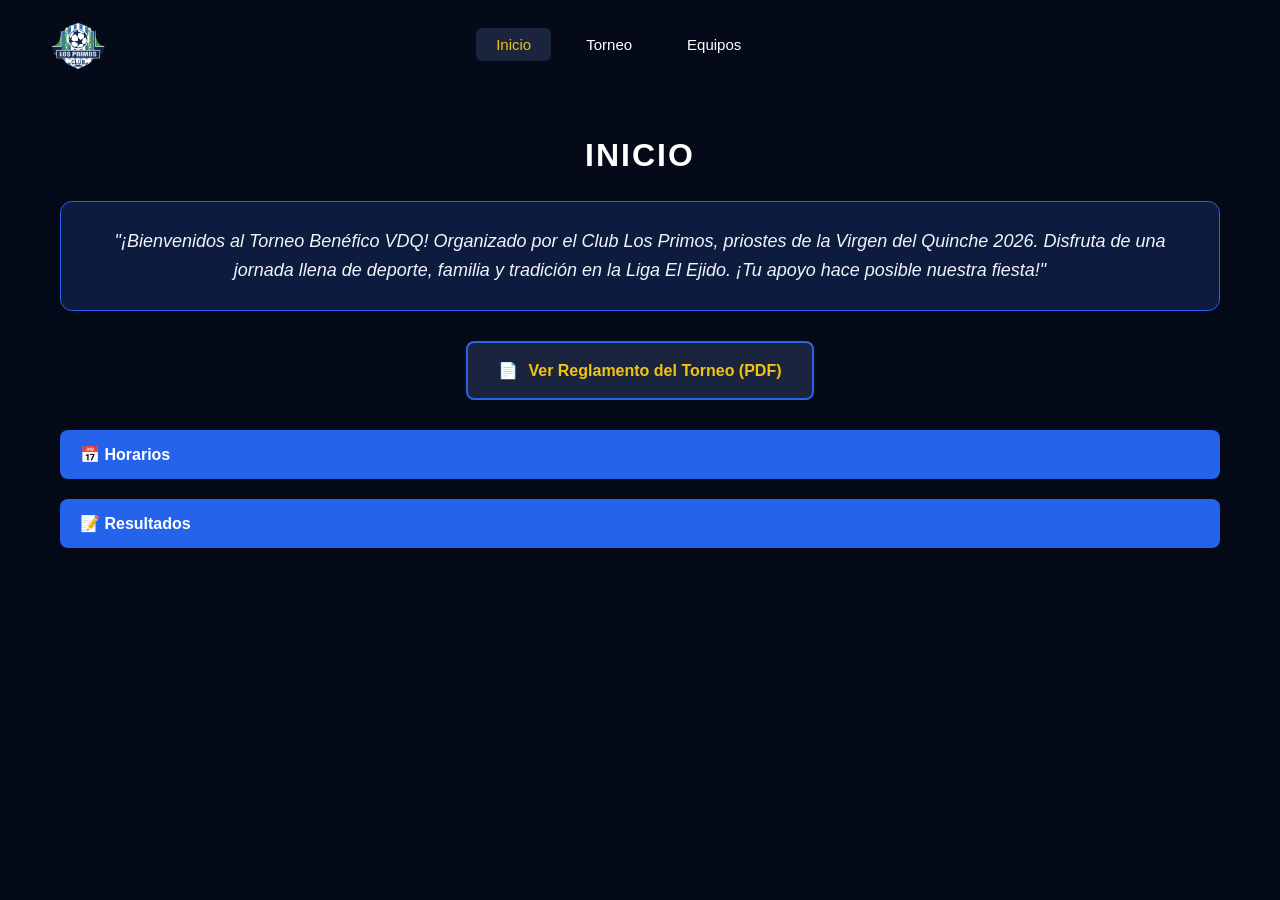
<file: index.html>
<!DOCTYPE html>
<html lang="es">
<head>
    <meta charset="UTF-8">
    <meta name="viewport" content="width=device-width, initial-scale=1.0">
    <title>Torneo VDQ - Inicio</title>
    <style>
        /* Reset y configuración base */
        * {
            margin: 0;
            padding: 0;
            box-sizing: border-box;
            font-family: 'Segoe UI', Roboto, Helvetica, Arial, sans-serif;
        }

        body {
            background-color: #050a18;
            color: white;
            line-height: 1.6;
        }

        /* --- ENCABEZADO --- */
        header {
            display: flex;
            align-items: center;
            padding: 20px 50px;
            background-color: #050a18;
            position: sticky; 
            top: 0;
            z-index: 1000;
        }

        .logo img { height: 50px; display: block; }

        nav {
            flex: 1;
            display: flex;
            justify-content: center;
            margin-right: 100px;
        }

        nav ul {
            list-style: none;
            display: flex;
            gap: 15px;
        }

        nav ul li a {
            text-decoration: none;
            color: #ffffff;
            font-size: 15px;
            font-weight: 500;
            padding: 8px 20px;
            transition: 0.3s;
        }

        nav ul li a.active {
            background-color: #1a253d;
            color: #f1c40f; 
            border-radius: 6px;
        }

        /* --- CONTENIDO PRINCIPAL --- */
        .container {
            max-width: 1200px;
            margin: 0 auto;
            padding: 20px;
        }

        .main-title {
            text-align: center;
            font-size: 32px;
            margin: 20px 0;
            text-transform: uppercase;
            letter-spacing: 2px;
        }

        /* --- BIENVENIDA --- */
        .welcome-box {
            background-color: #0d1b3e;
            padding: 25px;
            border-radius: 12px;
            text-align: center;
            border: 1px solid #2563eb;
            margin-bottom: 30px;
        }

        .welcome-box p {
            font-size: 18px;
            color: #f1f5f9;
            font-style: italic;
        }

        /* --- BOTÓN REGLAMENTO --- */
        .reglamento-container {
            display: flex;
            justify-content: center;
            margin-bottom: 30px;
        }

        .btn-reglamento {
            background-color: #1a253d;
            color: #f1c40f;
            text-decoration: none;
            padding: 15px 30px;
            border-radius: 8px;
            font-weight: bold;
            border: 2px solid #2563eb;
            display: flex;
            align-items: center;
            gap: 10px;
            transition: all 0.3s ease;
        }

        .btn-reglamento:hover {
            background-color: #2563eb;
            color: white;
            transform: translateY(-2px);
        }

        /* --- ACORDEÓN --- */
        .accordion {
            background-color: #2563eb;
            color: white;
            cursor: pointer;
            padding: 15px 20px;
            width: 100%;
            border: none;
            text-align: left;
            font-size: 16px;
            font-weight: bold;
            border-radius: 8px;
            margin-bottom: 5px;
            display: flex;
            align-items: center;
            gap: 15px;
        }

        .accordion:hover, .active-acc { background-color: #1d4ed8; }

        .panel {
            padding: 0 15px;
            background-color: #0d1b3e;
            max-height: 0;
            overflow: hidden;
            transition: max-height 0.3s ease-out;
            border-radius: 0 0 8px 8px;
            margin-bottom: 15px;
        }

        /* Mensaje de vacío */
        .empty-message {
            padding: 20px;
            text-align: center;
            color: #94a3b8;
            font-style: italic;
        }

        @media (max-width: 768px) {
            header { flex-direction: column; padding: 20px; gap: 15px; }
            nav { margin-right: 0; }
        }
    </style>
</head>
<body>

    <header>
        <div class="logo"><img src="img/logo.png" alt="LP"></div>
        <nav>
            <ul>
                <li><a href="index.html" class="active">Inicio</a></li>
                <li><a href="torneo.html">Torneo</a></li>
                <li><a href="equipos.html">Equipos</a></li>
            </ul>
        </nav>
    </header>

    <main class="container">
        <h1 class="main-title">INICIO</h1>

        <section class="welcome-box">
            <p>"¡Bienvenidos al Torneo Benéfico VDQ! Organizado por el Club Los Primos, priostes de la Virgen del Quinche 2026. Disfruta de una jornada llena de deporte, familia y tradición en la Liga El Ejido. ¡Tu apoyo hace posible nuestra fiesta!"</p>
        </section>

        <section class="reglamento-container">
            <a href="reglamento.pdf" target="_blank" class="btn-reglamento">
                <span>📄</span> Ver Reglamento del Torneo (PDF)
            </a>
        </section>

        <button class="accordion">📅 Horarios</button>
        <div class="panel">
            <p class="empty-message">Aún no se han asignado horarios</p>
        </div>

        <button class="accordion">📝 Resultados</button>
        <div class="panel">
            <p class="empty-message">Sin registros de partidos</p>
        </div>

    </main>

    <script>
        const acc = document.getElementsByClassName("accordion");
        for (let i = 0; i < acc.length; i++) {
            acc[i].addEventListener("click", function() {
                this.classList.toggle("active-acc");
                const panel = this.nextElementSibling;
                if (panel.style.maxHeight) {
                    panel.style.maxHeight = null;
                } else {
                    panel.style.maxHeight = panel.scrollHeight + "px";
                } 
            });
        }
    </script>
</body>
</html>
</file>
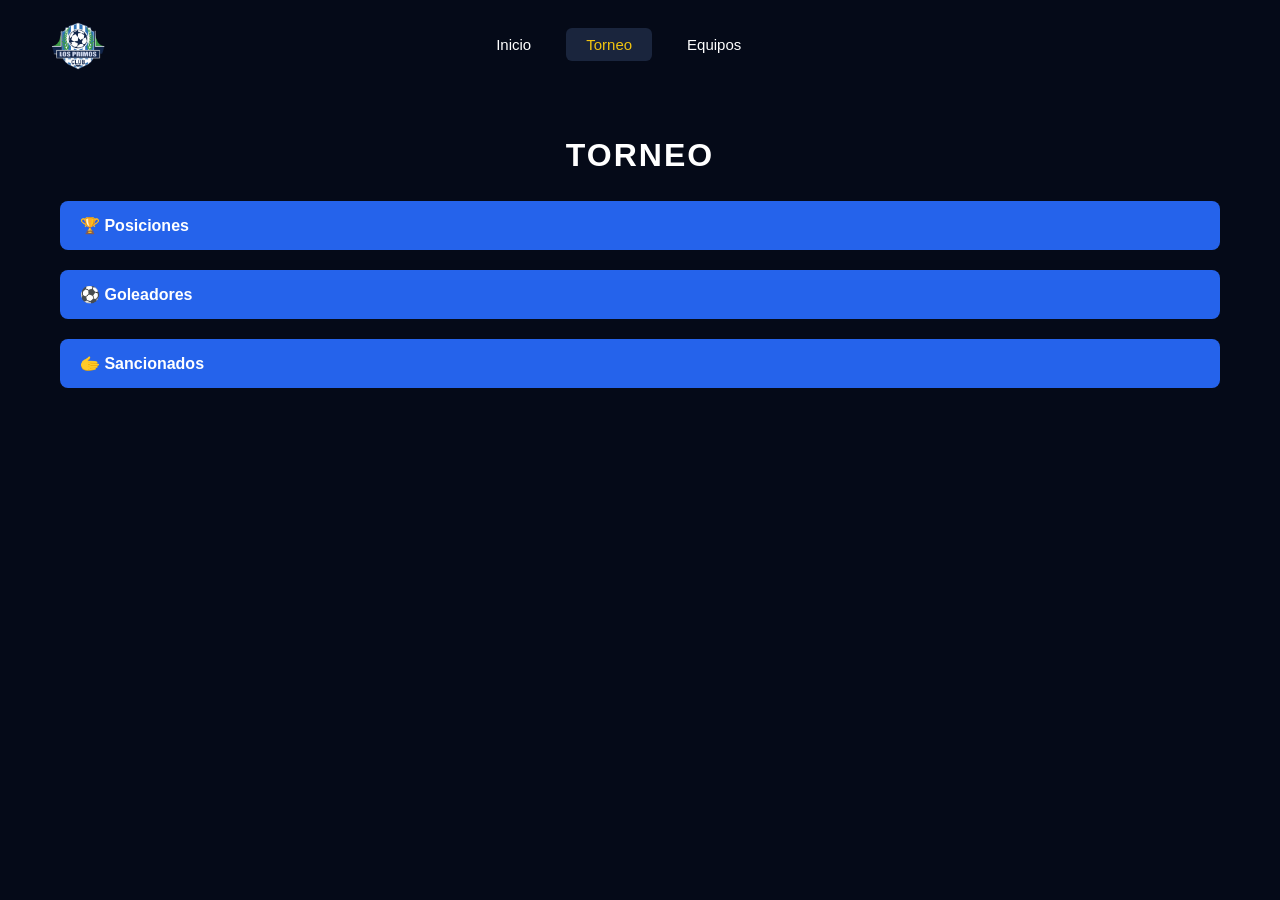
<file: torneo.html>
<!DOCTYPE html>
<html lang="es">
<head>
    <meta charset="UTF-8">
    <meta name="viewport" content="width=device-width, initial-scale=1.0">
    <title>Torneo VDQ - Torneo</title>
    <style>
        /* --- ESTILOS GENERALES --- */
        * {
            margin: 0;
            padding: 0;
            box-sizing: border-box;
            font-family: 'Segoe UI', Roboto, Helvetica, Arial, sans-serif;
        }

        body {
            background-color: #050a18;
            color: white;
            line-height: 1.6;
        }

        /* --- ENCABEZADO --- */
        header {
            display: flex;
            align-items: center;
            padding: 20px 50px;
            background-color: #050a18;
            position: sticky;
            top: 0;
            z-index: 1000;
        }

        .logo img { height: 50px; display: block; }

        nav {
            flex: 1;
            display: flex;
            justify-content: center;
            margin-right: 100px;
        }

        nav ul {
            list-style: none;
            display: flex;
            gap: 15px;
        }

        nav ul li a {
            text-decoration: none;
            color: #ffffff;
            font-size: 15px;
            font-weight: 500;
            padding: 8px 20px;
            transition: 0.3s;
        }

        nav ul li a.active {
            background-color: #1a253d;
            color: #f1c40f; 
            border-radius: 6px;
        }

        /* --- CONTENEDOR PRINCIPAL --- */
        .container {
            max-width: 1200px;
            margin: 0 auto;
            padding: 20px;
        }

        .main-title {
            text-align: center;
            font-size: 32px;
            margin: 20px 0;
            text-transform: uppercase;
            letter-spacing: 2px;
        }

        /* --- ESTILOS DEL ACORDEÓN --- */
        .accordion {
            background-color: #2563eb;
            color: white;
            cursor: pointer;
            padding: 15px 20px;
            width: 100%;
            border: none;
            text-align: left;
            font-size: 16px;
            font-weight: bold;
            border-radius: 8px;
            margin-bottom: 5px;
            display: flex;
            align-items: center;
            gap: 15px;
        }

        .accordion:hover, .active-acc { background-color: #1d4ed8; }

        .panel {
            padding: 0 15px;
            background-color: #0d1b3e;
            max-height: 0;
            overflow: hidden;
            transition: max-height 0.3s ease-out;
            border-radius: 0 0 8px 8px;
            margin-bottom: 15px;
        }

        /* Mensaje de vacío */
        .empty-message {
            padding: 20px;
            text-align: center;
            color: #94a3b8;
            font-style: italic;
        }

        /* --- RESPONSIVIDAD --- */
        @media (max-width: 768px) {
            header { flex-direction: column; padding: 20px; gap: 15px; }
            nav { margin-right: 0; }
        }
    </style>
</head>
<body>

    <header>
        <div class="logo"><img src="img/logo.png" alt="LP"></div>
        <nav>
            <ul>
                <li><a href="index.html">Inicio</a></li>
                <li><a href="torneo.html" class="active">Torneo</a></li>
                <li><a href="equipos.html">Equipos</a></li>
            </ul>
        </nav>
    </header>

    <main class="container">
        <h1 class="main-title">TORNEO</h1>

        <button class="accordion">🏆 Posiciones</button>
        <div class="panel">
            <p class="empty-message">Aún no se han registrado equipos</p>
        </div>

        <button class="accordion">⚽ Goleadores</button>
        <div class="panel">
            <p class="empty-message">No hay registros</p>
        </div>

        <button class="accordion">🫱 Sancionados</button>
        <div class="panel">
            <p class="empty-message">No hay registros</p>
        </div>

    </main>

    <script>
        // Lógica para abrir/cerrar el acordeón
        const acc = document.getElementsByClassName("accordion");
        for (let i = 0; i < acc.length; i++) {
            acc[i].addEventListener("click", function() {
                this.classList.toggle("active-acc");
                const panel = this.nextElementSibling;
                if (panel.style.maxHeight) {
                    panel.style.maxHeight = null;
                } else {
                    panel.style.maxHeight = panel.scrollHeight + "px";
                } 
            });
        }
    </script>
</body>
</html>
</file>
